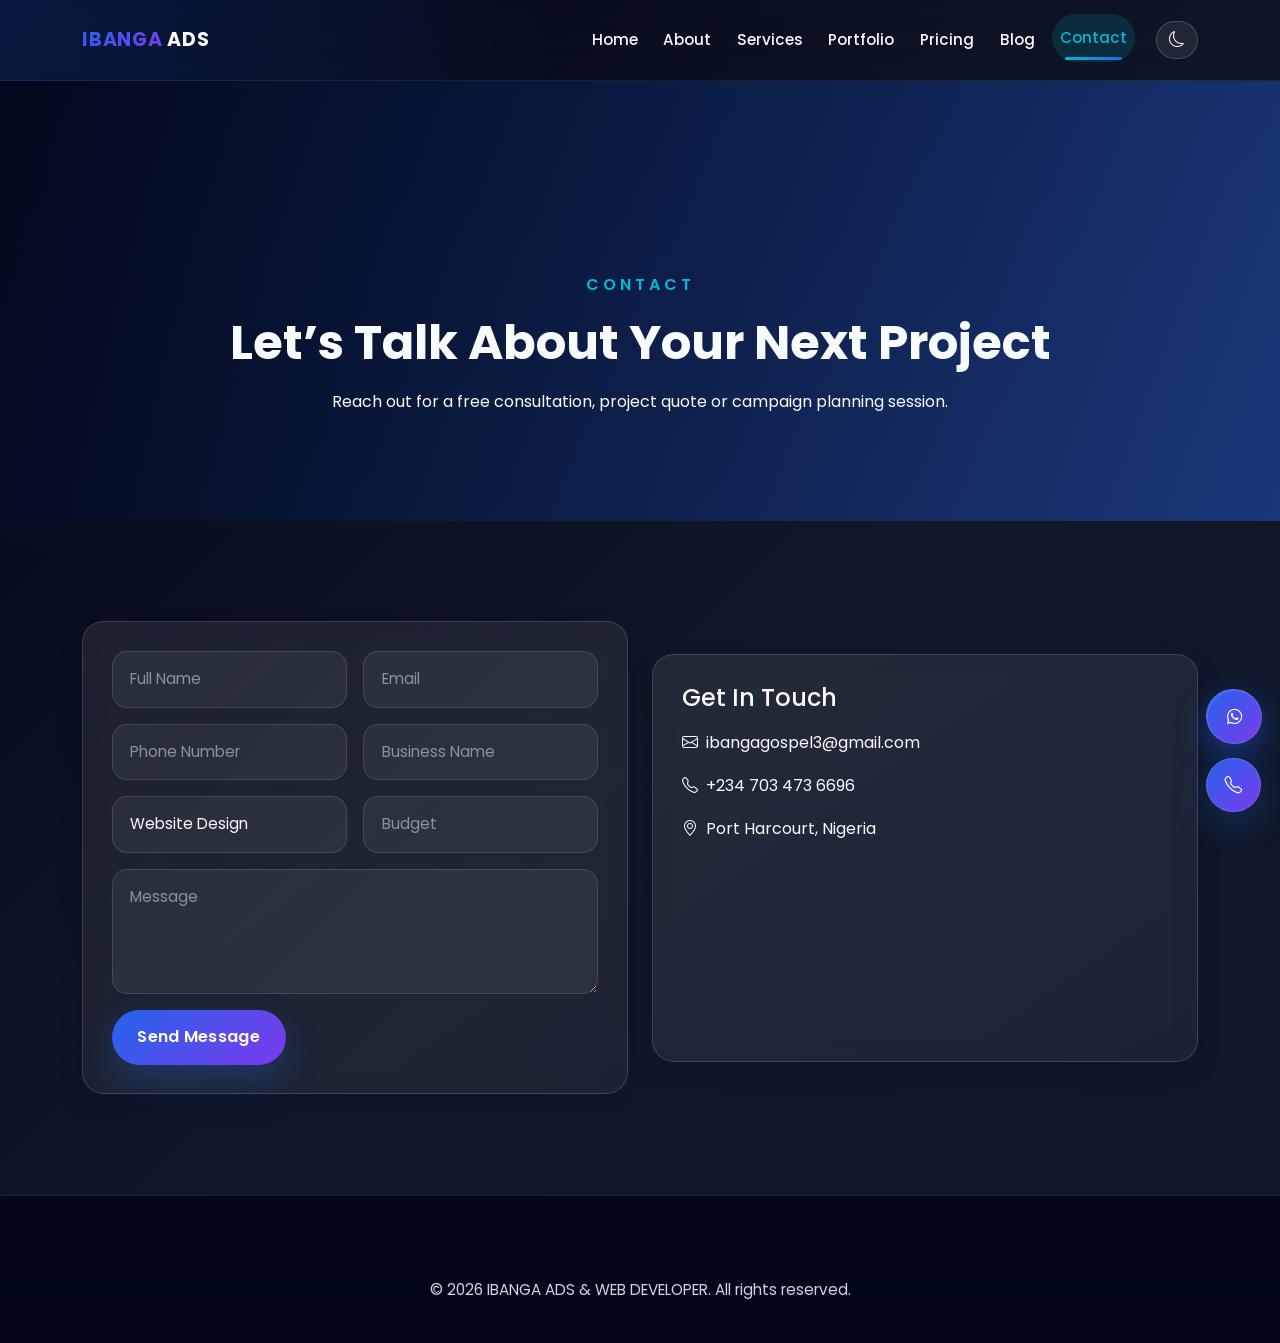
<file: contact.html>
<!DOCTYPE html>
<html lang="en">
  <head>
    <meta charset="UTF-8" />
    <meta name="viewport" content="width=device-width, initial-scale=1.0" />
    <title>Contact | IBANGA ADS & WEB DEVELOPER</title>
    <link href="https://fonts.googleapis.com/css2?family=Poppins:wght@300;400;500;600;700;800&display=swap" rel="stylesheet" />
    <link rel="stylesheet" href="https://cdn.jsdelivr.net/npm/bootstrap@5.3.3/dist/css/bootstrap.min.css" />
    <link rel="stylesheet" href="https://cdn.jsdelivr.net/npm/bootstrap-icons@1.11.1/font/bootstrap-icons.css" />
    <link rel="stylesheet" href="https://cdnjs.cloudflare.com/ajax/libs/font-awesome/6.5.1/css/all.min.css" />
    <link rel="stylesheet" href="assets/css/style.css" />
    <link rel="stylesheet" href="assets/css/responsive.css" />
  </head>
  <body>
    <div id="loadingScreen" class="loading-screen"><div class="loading-ring"></div></div>

    <header class="sticky-top">
      <nav class="navbar navbar-expand-lg navbar-dark">
        <div class="container">
          <a class="navbar-brand logo-text" href="index.html"><span>IBANGA</span> ADS</a>
          <button class="navbar-toggler" data-bs-toggle="collapse" data-bs-target="#mainNav"><span class="navbar-toggler-icon"></span></button>
          <div class="collapse navbar-collapse" id="mainNav">
            <ul class="navbar-nav ms-auto">
              <li class="nav-item"><a class="nav-link" href="index.html">Home</a></li>
              <li class="nav-item"><a class="nav-link" href="about.html">About</a></li>
              <li class="nav-item"><a class="nav-link" href="services.html">Services</a></li>
              <li class="nav-item"><a class="nav-link" href="portfolio.html">Portfolio</a></li>
              <li class="nav-item"><a class="nav-link" href="pricing.html">Pricing</a></li>
              <li class="nav-item"><a class="nav-link" href="blog.html">Blog</a></li>
              <li class="nav-item"><a class="nav-link active" href="contact.html">Contact</a></li>
            </ul>
            <button id="themeToggle" class="btn theme-toggle ms-lg-3"><i class="bi bi-moon"></i></button>
          </div>
        </div>
      </nav>
    </header>

    <main>
      <section class="page-hero">
        <div class="container text-center">
          <p class="text-uppercase fw-semibold" style="letter-spacing:.25em;color:var(--accent);">Contact</p>
          <h1 class="display-5 fw-bold mb-3">Let’s Talk About Your Next Project</h1>
          <p class="mx-auto" style="max-width:700px;">Reach out for a free consultation, project quote or campaign planning session.</p>
        </div>
      </section>

      <section>
        <div class="container">
          <div class="row g-4 align-items-center">
            <div class="col-lg-6">
              <div class="contact-card h-100">
                <form>
                  <div class="row g-3">
                    <div class="col-md-6"><input class="form-control" placeholder="Full Name" required /></div>
                    <div class="col-md-6"><input class="form-control" type="email" placeholder="Email" required /></div>
                    <div class="col-md-6"><input class="form-control" placeholder="Phone Number" /></div>
                    <div class="col-md-6"><input class="form-control" placeholder="Business Name" /></div>
                    <div class="col-md-6"><select class="form-select"><option>Website Design</option><option>Website Development</option><option>Google Ads</option><option>SEO</option><option>Branding</option></select></div>
                    <div class="col-md-6"><input class="form-control" placeholder="Budget" /></div>
                    <div class="col-12"><textarea class="form-control" rows="4" placeholder="Message"></textarea></div>
                    <div class="col-12"><button class="btn btn-primary-custom">Send Message</button></div>
                  </div>
                </form>
              </div>
            </div>
            <div class="col-lg-6">
              <div class="contact-card h-100">
                <h4 class="mb-3">Get In Touch</h4>
                <p><i class="bi bi-envelope me-2"></i>ibangagospel3@gmail.com</p>
                <p><i class="bi bi-telephone me-2"></i><a href="tel:+2347034736696" class="text-decoration-none text-reset">+234 703 473 6696</a></p>
                <p><i class="bi bi-geo-alt me-2"></i>Port Harcourt, Nigeria</p>
                <iframe class="mt-3" src="https://www.google.com/maps?q=Ibangads%20Hub%20Port%20Harcourt,%20Nigeria&z=15&output=embed" allowfullscreen loading="lazy" referrerpolicy="no-referrer-when-downgrade"></iframe>
              </div>
            </div>
          </div>
        </div>
      </section>
    </main>

    <footer class="footer">
      <div class="container text-center">
        <p class="mb-0">© <span id="year"></span> IBANGA ADS & WEB DEVELOPER. All rights reserved.</p>
      </div>
    </footer>

    <div class="floating-actions">
      <a href="https://wa.me/2347034736696" class="fab" target="_blank" aria-label="WhatsApp"><i class="fab fa-whatsapp"></i></a>
      <a href="tel:+2347034736696" class="fab" aria-label="Call"><i class="bi bi-telephone"></i></a>
      <button id="backToTop" class="fab"><i class="bi bi-arrow-up"></i></button>
    </div>

    <script src="https://cdn.jsdelivr.net/npm/bootstrap@5.3.3/dist/js/bootstrap.bundle.min.js"></script>
    <script src="assets/js/script.js"></script>
    <script>document.getElementById('year').textContent = new Date().getFullYear();</script>
  </body>
</html>
</file>
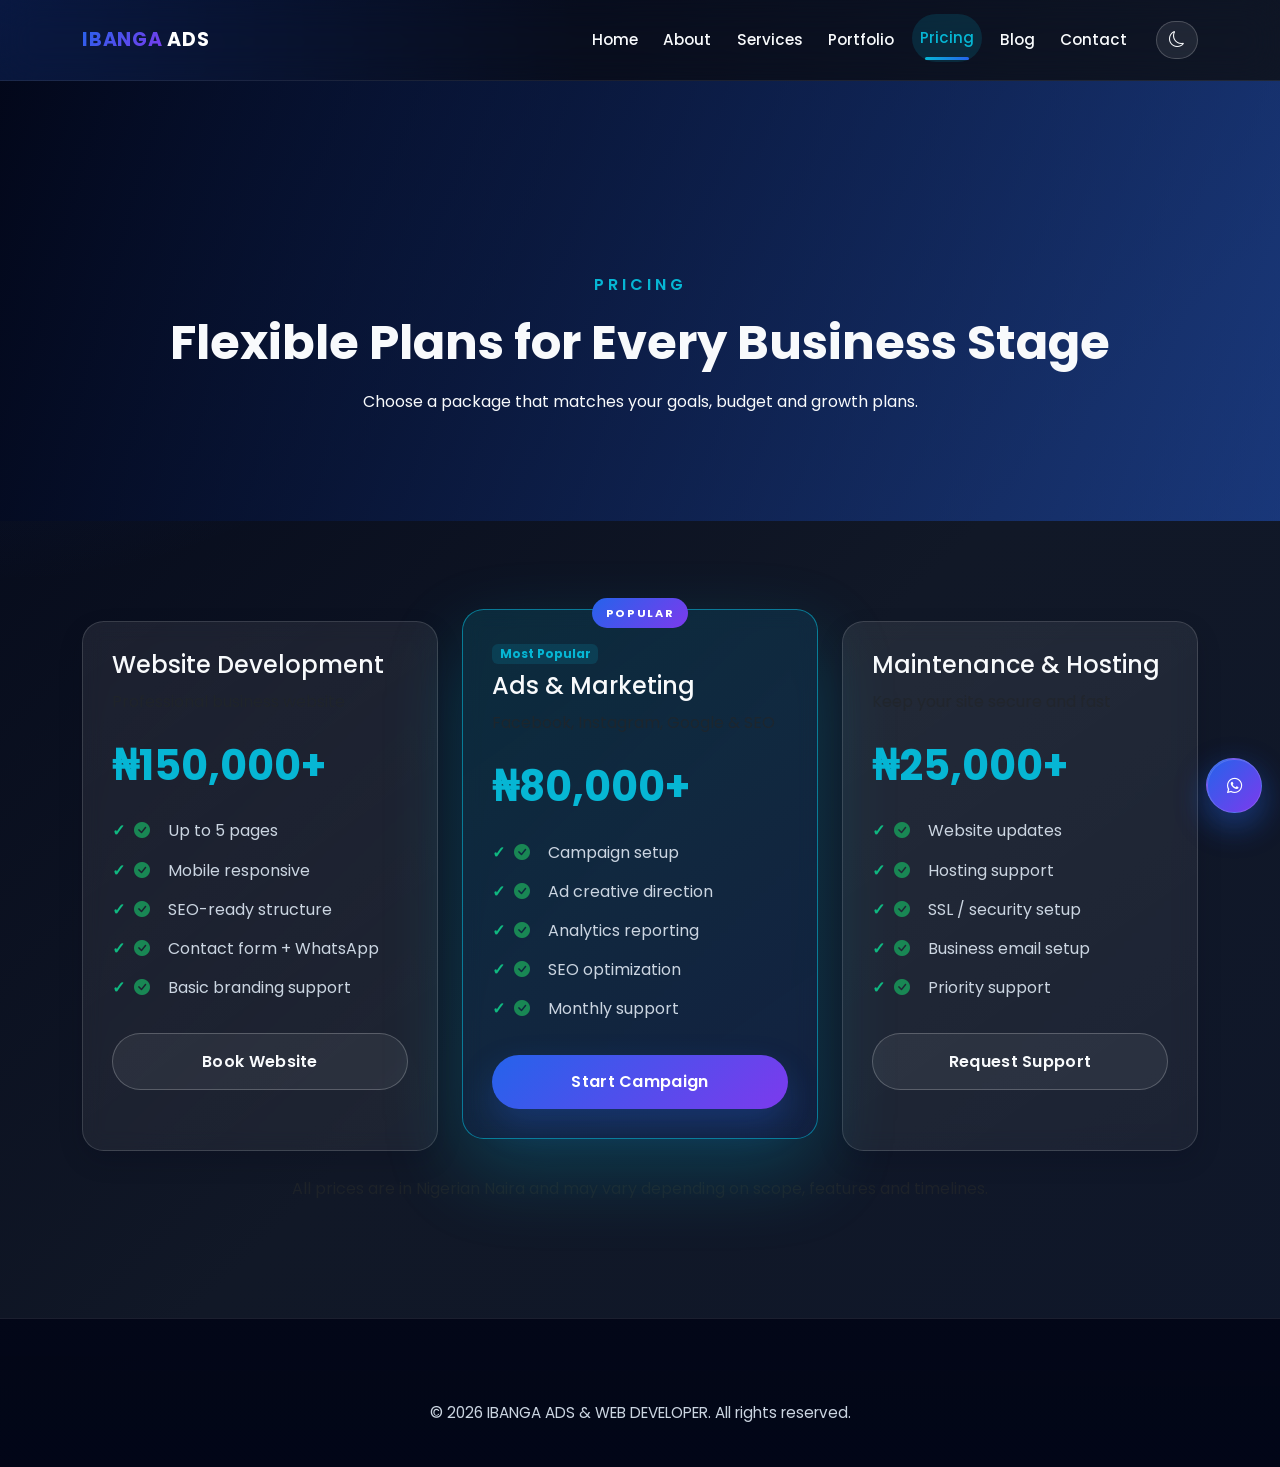
<file: pricing.html>
<!DOCTYPE html>
<html lang="en">
  <head>
    <meta charset="UTF-8" />
    <meta name="viewport" content="width=device-width, initial-scale=1.0" />
    <title>Pricing | IBANGA ADS & WEB DEVELOPER</title>
    <link href="https://fonts.googleapis.com/css2?family=Poppins:wght@300;400;500;600;700;800&display=swap" rel="stylesheet" />
    <link rel="stylesheet" href="https://cdn.jsdelivr.net/npm/bootstrap@5.3.3/dist/css/bootstrap.min.css" />
    <link rel="stylesheet" href="https://cdn.jsdelivr.net/npm/bootstrap-icons@1.11.1/font/bootstrap-icons.css" />
    <link rel="stylesheet" href="https://cdnjs.cloudflare.com/ajax/libs/font-awesome/6.5.1/css/all.min.css" />
    <link rel="stylesheet" href="assets/css/style.css" />
    <link rel="stylesheet" href="assets/css/responsive.css" />
  </head>
  <body>
    <div id="loadingScreen" class="loading-screen"><div class="loading-ring"></div></div>

    <header class="sticky-top">
      <nav class="navbar navbar-expand-lg navbar-dark">
        <div class="container">
          <a class="navbar-brand logo-text" href="index.html"><span>IBANGA</span> ADS</a>
          <button class="navbar-toggler" data-bs-toggle="collapse" data-bs-target="#mainNav"><span class="navbar-toggler-icon"></span></button>
          <div class="collapse navbar-collapse" id="mainNav">
            <ul class="navbar-nav ms-auto">
              <li class="nav-item"><a class="nav-link" href="index.html">Home</a></li>
              <li class="nav-item"><a class="nav-link" href="about.html">About</a></li>
              <li class="nav-item"><a class="nav-link" href="services.html">Services</a></li>
              <li class="nav-item"><a class="nav-link" href="portfolio.html">Portfolio</a></li>
              <li class="nav-item"><a class="nav-link active" href="pricing.html">Pricing</a></li>
              <li class="nav-item"><a class="nav-link" href="blog.html">Blog</a></li>
              <li class="nav-item"><a class="nav-link" href="contact.html">Contact</a></li>
            </ul>
            <button id="themeToggle" class="btn theme-toggle ms-lg-3"><i class="bi bi-moon"></i></button>
          </div>
        </div>
      </nav>
    </header>

    <main>
      <section class="page-hero">
        <div class="container text-center">
          <p class="text-uppercase fw-semibold" style="letter-spacing:.25em;color:var(--accent);">Pricing</p>
          <h1 class="display-5 fw-bold mb-3">Flexible Plans for Every Business Stage</h1>
          <p class="mx-auto" style="max-width:700px;">Choose a package that matches your goals, budget and growth plans.</p>
        </div>
      </section>

      <section>
        <div class="container">
          <div class="row g-4">
            <div class="col-lg-4">
              <div class="pricing-card h-100">
                <h4>Website Development</h4>
                <p class="text-muted">Professional business website</p>
                <div class="pricing-price">₦150,000+</div>
                <ul class="list-unstyled pricing-list mt-3">
                  <li><i class="bi bi-check-circle-fill text-success me-2"></i>Up to 5 pages</li>
                  <li><i class="bi bi-check-circle-fill text-success me-2"></i>Mobile responsive</li>
                  <li><i class="bi bi-check-circle-fill text-success me-2"></i>SEO-ready structure</li>
                  <li><i class="bi bi-check-circle-fill text-success me-2"></i>Contact form + WhatsApp</li>
                  <li><i class="bi bi-check-circle-fill text-success me-2"></i>Basic branding support</li>
                </ul>
                <a href="contact.html" class="btn btn-outline-custom w-100 mt-3">Book Website</a>
              </div>
            </div>
            <div class="col-lg-4">
              <div class="pricing-card featured h-100">
                <span class="badge badge-soft mb-2">Most Popular</span>
                <h4>Ads & Marketing</h4>
                <p class="text-muted">Facebook, Instagram, Google & SEO</p>
                <div class="pricing-price">₦80,000+</div>
                <ul class="list-unstyled pricing-list mt-3">
                  <li><i class="bi bi-check-circle-fill text-success me-2"></i>Campaign setup</li>
                  <li><i class="bi bi-check-circle-fill text-success me-2"></i>Ad creative direction</li>
                  <li><i class="bi bi-check-circle-fill text-success me-2"></i>Analytics reporting</li>
                  <li><i class="bi bi-check-circle-fill text-success me-2"></i>SEO optimization</li>
                  <li><i class="bi bi-check-circle-fill text-success me-2"></i>Monthly support</li>
                </ul>
                <a href="contact.html" class="btn btn-primary-custom w-100 mt-3">Start Campaign</a>
              </div>
            </div>
            <div class="col-lg-4">
              <div class="pricing-card h-100">
                <h4>Maintenance & Hosting</h4>
                <p class="text-muted">Keep your site secure and fast</p>
                <div class="pricing-price">₦25,000+</div>
                <ul class="list-unstyled pricing-list mt-3">
                  <li><i class="bi bi-check-circle-fill text-success me-2"></i>Website updates</li>
                  <li><i class="bi bi-check-circle-fill text-success me-2"></i>Hosting support</li>
                  <li><i class="bi bi-check-circle-fill text-success me-2"></i>SSL / security setup</li>
                  <li><i class="bi bi-check-circle-fill text-success me-2"></i>Business email setup</li>
                  <li><i class="bi bi-check-circle-fill text-success me-2"></i>Priority support</li>
                </ul>
                <a href="contact.html" class="btn btn-outline-custom w-100 mt-3">Request Support</a>
              </div>
            </div>
          </div>
          <p class="text-center text-muted mt-4">All prices are in Nigerian Naira and may vary depending on scope, features and timelines.</p>
        </div>
      </section>
    </main>

    <footer class="footer">
      <div class="container text-center">
        <p class="mb-0">© <span id="year"></span> IBANGA ADS & WEB DEVELOPER. All rights reserved.</p>
      </div>
    </footer>

    <div class="floating-actions">
      <a href="https://wa.me/2347034736696" class="fab" target="_blank" aria-label="WhatsApp"><i class="fab fa-whatsapp"></i></a>
      <button id="backToTop" class="fab" aria-label="Back to top"><i class="bi bi-arrow-up"></i></button>
    </div>

    <script src="https://cdn.jsdelivr.net/npm/bootstrap@5.3.3/dist/js/bootstrap.bundle.min.js"></script>
    <script src="assets/js/script.js"></script>
    <script>document.getElementById('year').textContent = new Date().getFullYear();</script>
  </body>
</html>
</file>
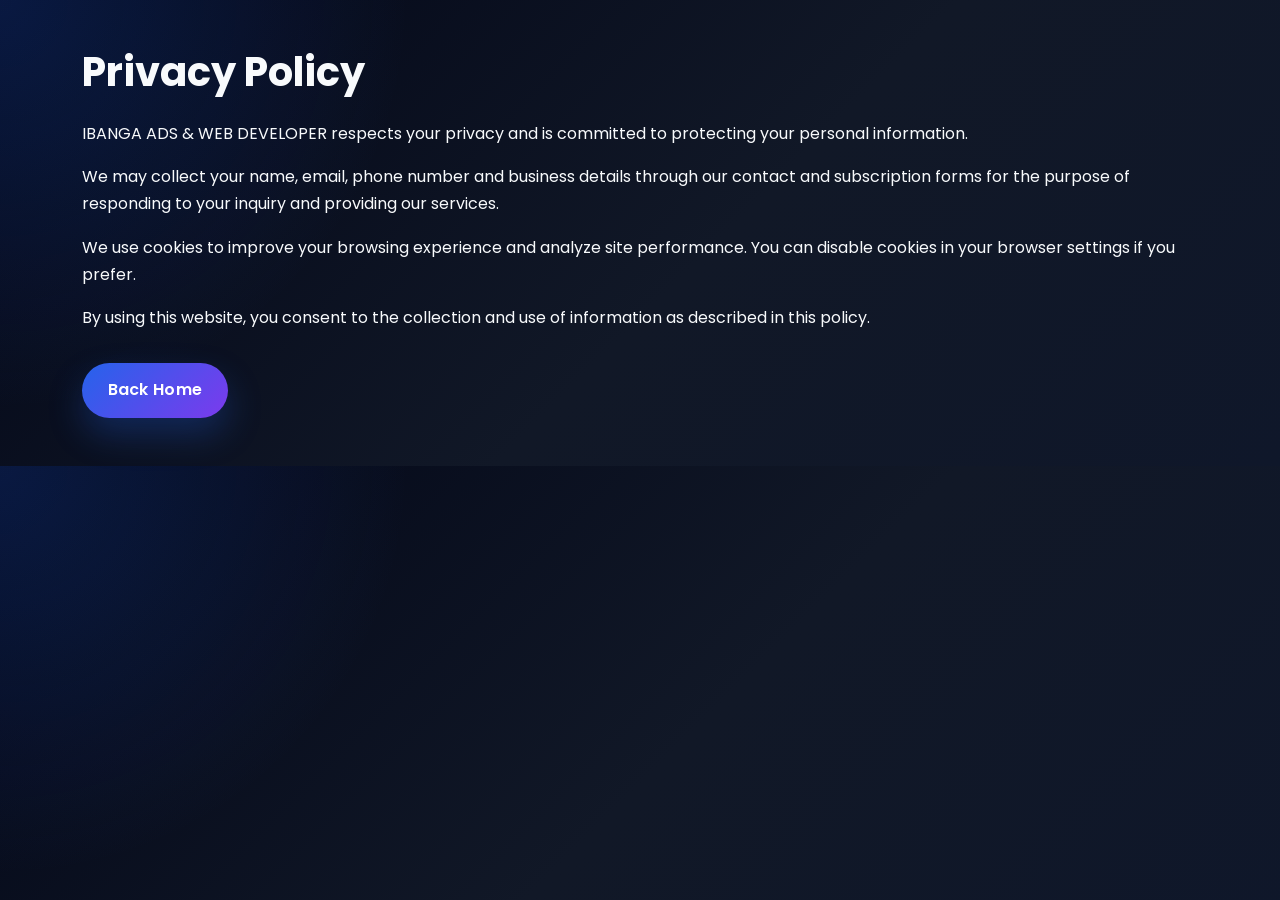
<file: privacy-policy.html>
<!DOCTYPE html>
<html lang="en">
  <head>
    <meta charset="UTF-8" />
    <meta name="viewport" content="width=device-width, initial-scale=1.0" />
    <title>Privacy Policy | IBANGA ADS & WEB DEVELOPER</title>
    <link href="https://fonts.googleapis.com/css2?family=Poppins:wght@300;400;500;600;700;800&display=swap" rel="stylesheet" />
    <link rel="stylesheet" href="https://cdn.jsdelivr.net/npm/bootstrap@5.3.3/dist/css/bootstrap.min.css" />
    <link rel="stylesheet" href="assets/css/style.css" />
  </head>
  <body>
    <div class="container py-5">
      <h1 class="display-6 fw-bold mb-4">Privacy Policy</h1>
      <p>IBANGA ADS & WEB DEVELOPER respects your privacy and is committed to protecting your personal information.</p>
      <p>We may collect your name, email, phone number and business details through our contact and subscription forms for the purpose of responding to your inquiry and providing our services.</p>
      <p>We use cookies to improve your browsing experience and analyze site performance. You can disable cookies in your browser settings if you prefer.</p>
      <p>By using this website, you consent to the collection and use of information as described in this policy.</p>
      <a href="index.html" class="btn btn-primary-custom mt-3">Back Home</a>
    </div>
  </body>
</html>
</file>
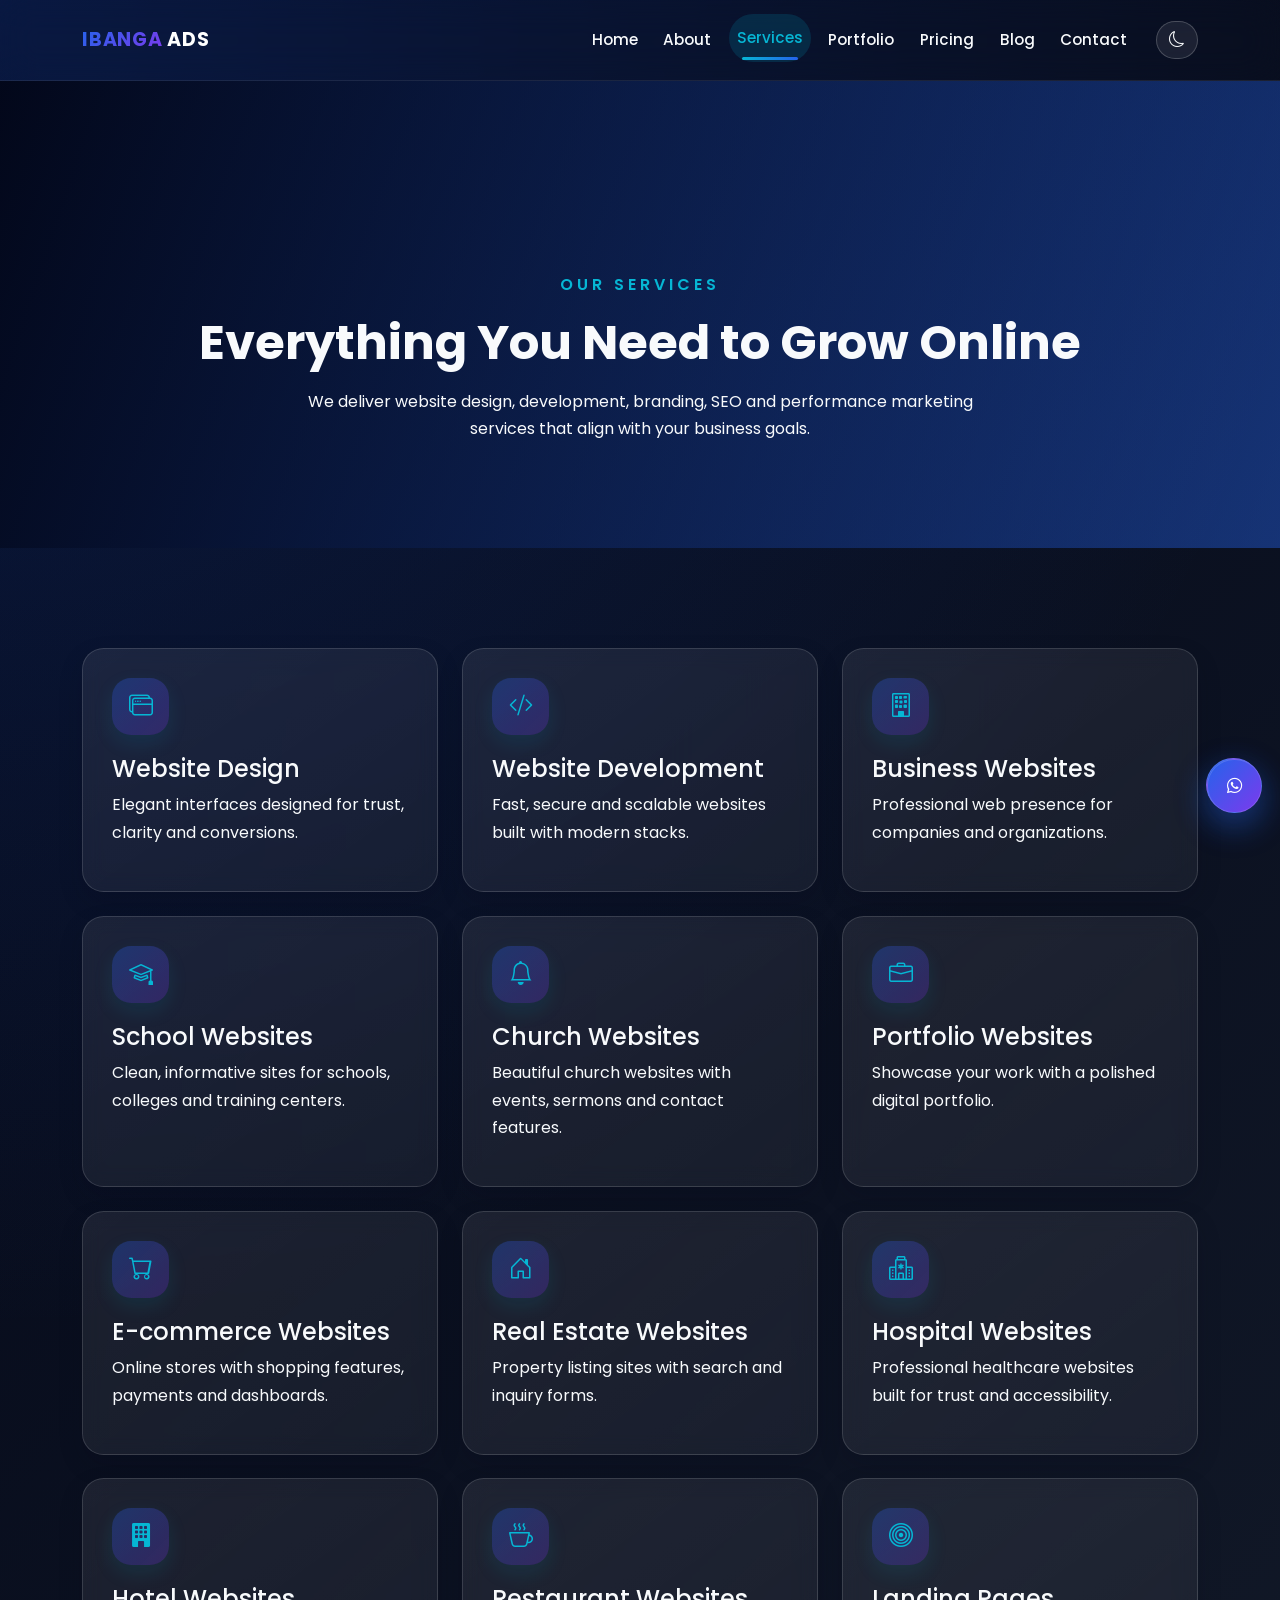
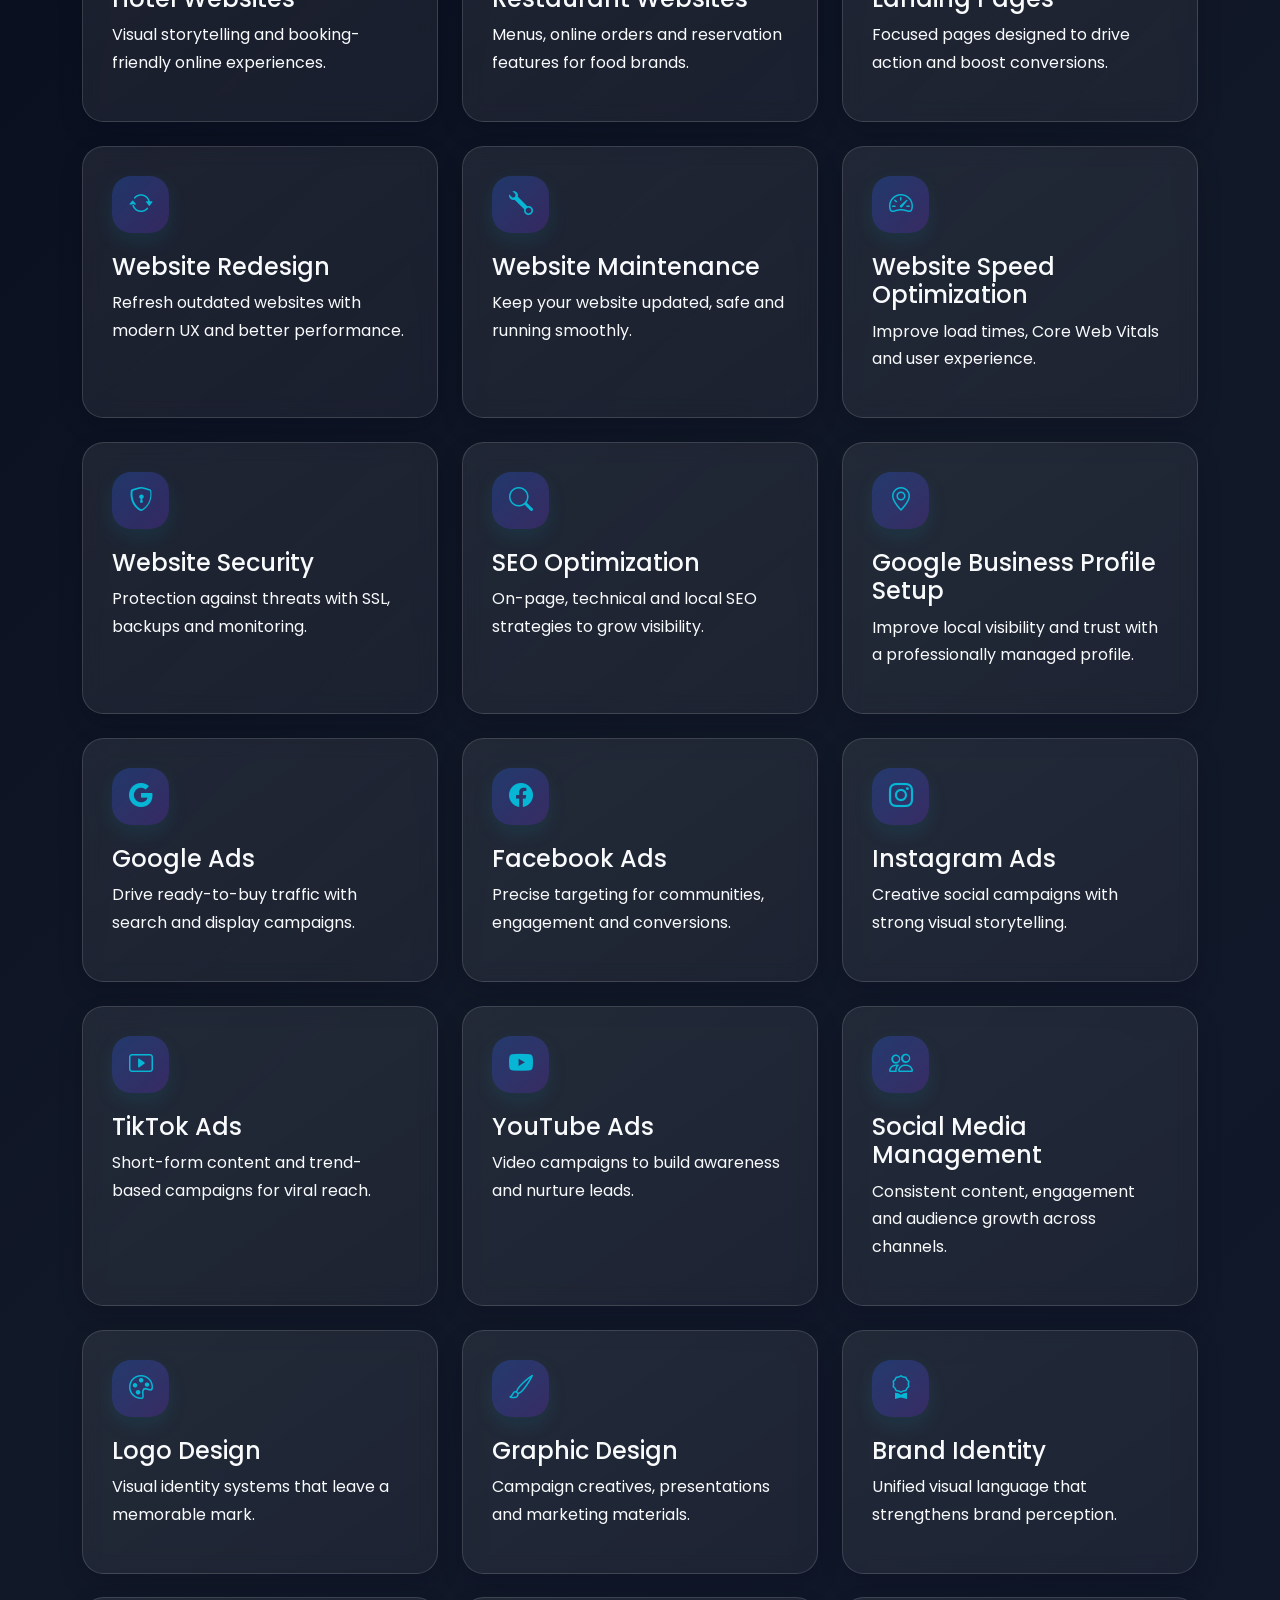
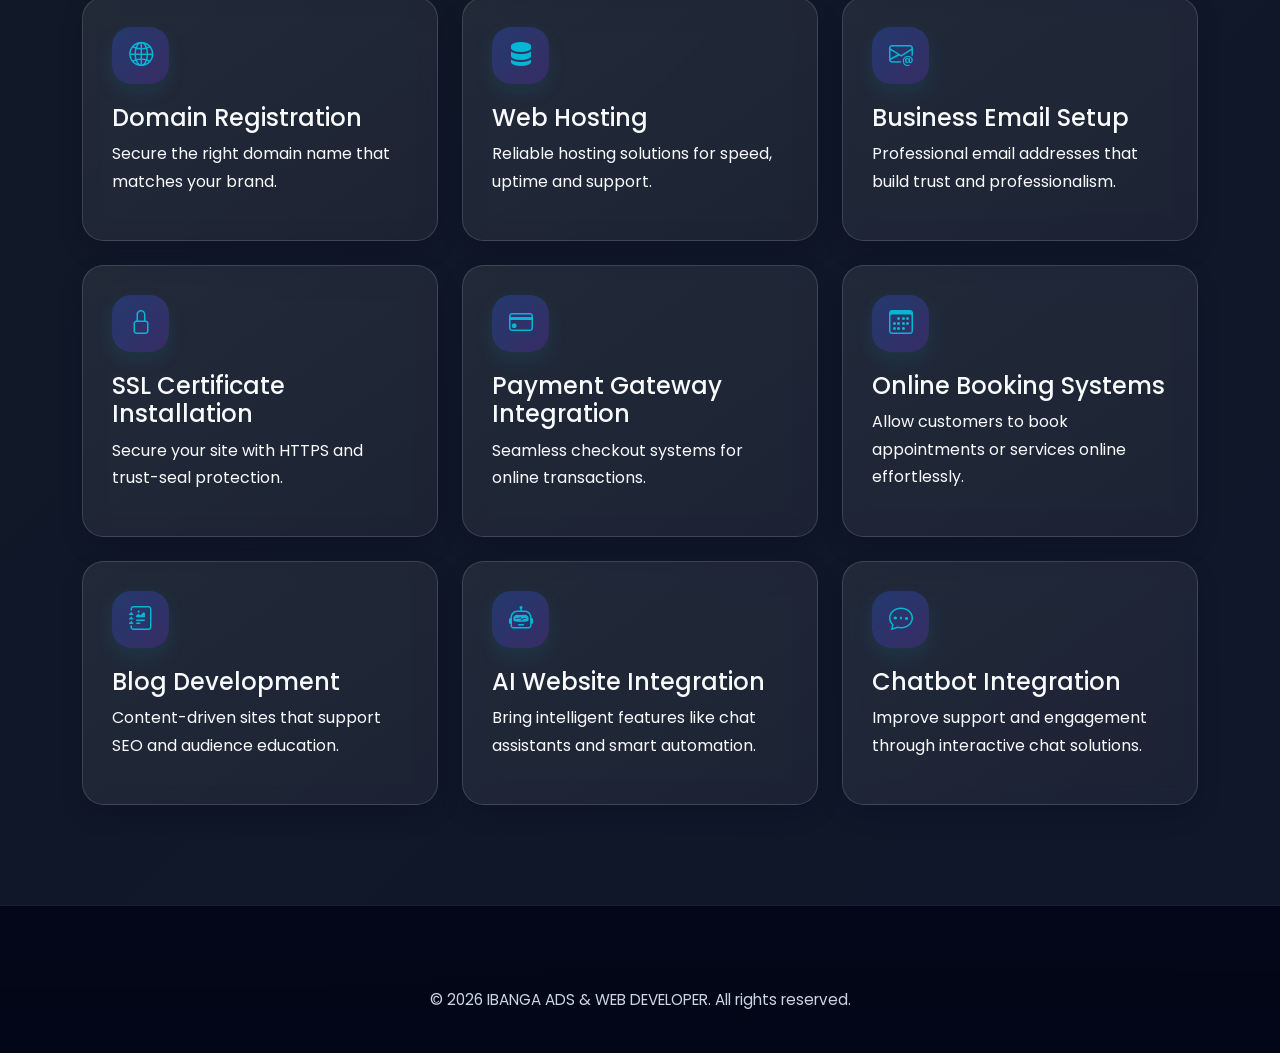
<file: services.html>
<!DOCTYPE html>
<html lang="en">
  <head>
    <meta charset="UTF-8" />
    <meta name="viewport" content="width=device-width, initial-scale=1.0" />
    <title>Services | IBANGA ADS & WEB DEVELOPER</title>
    <link href="https://fonts.googleapis.com/css2?family=Poppins:wght@300;400;500;600;700;800&display=swap" rel="stylesheet" />
    <link rel="stylesheet" href="https://cdn.jsdelivr.net/npm/bootstrap@5.3.3/dist/css/bootstrap.min.css" />
    <link rel="stylesheet" href="https://cdn.jsdelivr.net/npm/bootstrap-icons@1.11.1/font/bootstrap-icons.css" />
    <link rel="stylesheet" href="https://cdnjs.cloudflare.com/ajax/libs/font-awesome/6.5.1/css/all.min.css" />
    <link rel="stylesheet" href="assets/css/style.css" />
    <link rel="stylesheet" href="assets/css/responsive.css" />
  </head>
  <body>
    <div id="loadingScreen" class="loading-screen"><div class="loading-ring"></div></div>

    <header class="sticky-top">
      <nav class="navbar navbar-expand-lg navbar-dark">
        <div class="container">
          <a class="navbar-brand logo-text" href="index.html"><span>IBANGA</span> ADS</a>
          <button class="navbar-toggler" data-bs-toggle="collapse" data-bs-target="#mainNav"><span class="navbar-toggler-icon"></span></button>
          <div class="collapse navbar-collapse" id="mainNav">
            <ul class="navbar-nav ms-auto">
              <li class="nav-item"><a class="nav-link" href="index.html">Home</a></li>
              <li class="nav-item"><a class="nav-link" href="about.html">About</a></li>
              <li class="nav-item"><a class="nav-link active" href="services.html">Services</a></li>
              <li class="nav-item"><a class="nav-link" href="portfolio.html">Portfolio</a></li>
              <li class="nav-item"><a class="nav-link" href="pricing.html">Pricing</a></li>
              <li class="nav-item"><a class="nav-link" href="blog.html">Blog</a></li>
              <li class="nav-item"><a class="nav-link" href="contact.html">Contact</a></li>
            </ul>
            <button id="themeToggle" class="btn theme-toggle ms-lg-3"><i class="bi bi-moon"></i></button>
          </div>
        </div>
      </nav>
    </header>

    <main>
      <section class="page-hero">
        <div class="container text-center">
          <p class="text-uppercase fw-semibold" style="letter-spacing:.25em;color:var(--accent);">Our Services</p>
          <h1 class="display-5 fw-bold mb-3">Everything You Need to Grow Online</h1>
          <p class="mx-auto" style="max-width:700px;">We deliver website design, development, branding, SEO and performance marketing services that align with your business goals.</p>
        </div>
      </section>

      <section>
        <div class="container">
          <div class="row g-4">
            <div class="col-md-6 col-lg-4"><div class="service-card h-100"><div class="icon-wrap"><i class="bi bi-window-stack"></i></div><h4>Website Design</h4><p>Elegant interfaces designed for trust, clarity and conversions.</p></div></div>
            <div class="col-md-6 col-lg-4"><div class="service-card h-100"><div class="icon-wrap"><i class="bi bi-code-slash"></i></div><h4>Website Development</h4><p>Fast, secure and scalable websites built with modern stacks.</p></div></div>
            <div class="col-md-6 col-lg-4"><div class="service-card h-100"><div class="icon-wrap"><i class="bi bi-building"></i></div><h4>Business Websites</h4><p>Professional web presence for companies and organizations.</p></div></div>
            <div class="col-md-6 col-lg-4"><div class="service-card h-100"><div class="icon-wrap"><i class="bi bi-mortarboard"></i></div><h4>School Websites</h4><p>Clean, informative sites for schools, colleges and training centers.</p></div></div>
            <div class="col-md-6 col-lg-4"><div class="service-card h-100"><div class="icon-wrap"><i class="bi bi-bell"></i></div><h4>Church Websites</h4><p>Beautiful church websites with events, sermons and contact features.</p></div></div>
            <div class="col-md-6 col-lg-4"><div class="service-card h-100"><div class="icon-wrap"><i class="bi bi-briefcase"></i></div><h4>Portfolio Websites</h4><p>Showcase your work with a polished digital portfolio.</p></div></div>
            <div class="col-md-6 col-lg-4"><div class="service-card h-100"><div class="icon-wrap"><i class="bi bi-cart"></i></div><h4>E-commerce Websites</h4><p>Online stores with shopping features, payments and dashboards.</p></div></div>
            <div class="col-md-6 col-lg-4"><div class="service-card h-100"><div class="icon-wrap"><i class="bi bi-house-door"></i></div><h4>Real Estate Websites</h4><p>Property listing sites with search and inquiry forms.</p></div></div>
            <div class="col-md-6 col-lg-4"><div class="service-card h-100"><div class="icon-wrap"><i class="bi bi-hospital"></i></div><h4>Hospital Websites</h4><p>Professional healthcare websites built for trust and accessibility.</p></div></div>
            <div class="col-md-6 col-lg-4"><div class="service-card h-100"><div class="icon-wrap"><i class="bi bi-building-fill"></i></div><h4>Hotel Websites</h4><p>Visual storytelling and booking-friendly online experiences.</p></div></div>
            <div class="col-md-6 col-lg-4"><div class="service-card h-100"><div class="icon-wrap"><i class="bi bi-cup-hot"></i></div><h4>Restaurant Websites</h4><p>Menus, online orders and reservation features for food brands.</p></div></div>
            <div class="col-md-6 col-lg-4"><div class="service-card h-100"><div class="icon-wrap"><i class="bi bi-bullseye"></i></div><h4>Landing Pages</h4><p>Focused pages designed to drive action and boost conversions.</p></div></div>
            <div class="col-md-6 col-lg-4"><div class="service-card h-100"><div class="icon-wrap"><i class="bi bi-arrow-repeat"></i></div><h4>Website Redesign</h4><p>Refresh outdated websites with modern UX and better performance.</p></div></div>
            <div class="col-md-6 col-lg-4"><div class="service-card h-100"><div class="icon-wrap"><i class="bi bi-wrench"></i></div><h4>Website Maintenance</h4><p>Keep your website updated, safe and running smoothly.</p></div></div>
            <div class="col-md-6 col-lg-4"><div class="service-card h-100"><div class="icon-wrap"><i class="bi bi-speedometer2"></i></div><h4>Website Speed Optimization</h4><p>Improve load times, Core Web Vitals and user experience.</p></div></div>
            <div class="col-md-6 col-lg-4"><div class="service-card h-100"><div class="icon-wrap"><i class="bi bi-shield-lock"></i></div><h4>Website Security</h4><p>Protection against threats with SSL, backups and monitoring.</p></div></div>
            <div class="col-md-6 col-lg-4"><div class="service-card h-100"><div class="icon-wrap"><i class="bi bi-search"></i></div><h4>SEO Optimization</h4><p>On-page, technical and local SEO strategies to grow visibility.</p></div></div>
            <div class="col-md-6 col-lg-4"><div class="service-card h-100"><div class="icon-wrap"><i class="bi bi-geo-alt"></i></div><h4>Google Business Profile Setup</h4><p>Improve local visibility and trust with a professionally managed profile.</p></div></div>
            <div class="col-md-6 col-lg-4"><div class="service-card h-100"><div class="icon-wrap"><i class="bi bi-google"></i></div><h4>Google Ads</h4><p>Drive ready-to-buy traffic with search and display campaigns.</p></div></div>
            <div class="col-md-6 col-lg-4"><div class="service-card h-100"><div class="icon-wrap"><i class="bi bi-facebook"></i></div><h4>Facebook Ads</h4><p>Precise targeting for communities, engagement and conversions.</p></div></div>
            <div class="col-md-6 col-lg-4"><div class="service-card h-100"><div class="icon-wrap"><i class="bi bi-instagram"></i></div><h4>Instagram Ads</h4><p>Creative social campaigns with strong visual storytelling.</p></div></div>
            <div class="col-md-6 col-lg-4"><div class="service-card h-100"><div class="icon-wrap"><i class="bi bi-play-btn"></i></div><h4>TikTok Ads</h4><p>Short-form content and trend-based campaigns for viral reach.</p></div></div>
            <div class="col-md-6 col-lg-4"><div class="service-card h-100"><div class="icon-wrap"><i class="bi bi-youtube"></i></div><h4>YouTube Ads</h4><p>Video campaigns to build awareness and nurture leads.</p></div></div>
            <div class="col-md-6 col-lg-4"><div class="service-card h-100"><div class="icon-wrap"><i class="bi bi-people"></i></div><h4>Social Media Management</h4><p>Consistent content, engagement and audience growth across channels.</p></div></div>
            <div class="col-md-6 col-lg-4"><div class="service-card h-100"><div class="icon-wrap"><i class="bi bi-palette"></i></div><h4>Logo Design</h4><p>Visual identity systems that leave a memorable mark.</p></div></div>
            <div class="col-md-6 col-lg-4"><div class="service-card h-100"><div class="icon-wrap"><i class="bi bi-brush"></i></div><h4>Graphic Design</h4><p>Campaign creatives, presentations and marketing materials.</p></div></div>
            <div class="col-md-6 col-lg-4"><div class="service-card h-100"><div class="icon-wrap"><i class="bi bi-award"></i></div><h4>Brand Identity</h4><p>Unified visual language that strengthens brand perception.</p></div></div>
            <div class="col-md-6 col-lg-4"><div class="service-card h-100"><div class="icon-wrap"><i class="bi bi-globe2"></i></div><h4>Domain Registration</h4><p>Secure the right domain name that matches your brand.</p></div></div>
            <div class="col-md-6 col-lg-4"><div class="service-card h-100"><div class="icon-wrap"><i class="bi bi-server"></i></div><h4>Web Hosting</h4><p>Reliable hosting solutions for speed, uptime and support.</p></div></div>
            <div class="col-md-6 col-lg-4"><div class="service-card h-100"><div class="icon-wrap"><i class="bi bi-envelope-at"></i></div><h4>Business Email Setup</h4><p>Professional email addresses that build trust and professionalism.</p></div></div>
            <div class="col-md-6 col-lg-4"><div class="service-card h-100"><div class="icon-wrap"><i class="bi bi-lock"></i></div><h4>SSL Certificate Installation</h4><p>Secure your site with HTTPS and trust-seal protection.</p></div></div>
            <div class="col-md-6 col-lg-4"><div class="service-card h-100"><div class="icon-wrap"><i class="bi bi-credit-card"></i></div><h4>Payment Gateway Integration</h4><p>Seamless checkout systems for online transactions.</p></div></div>
            <div class="col-md-6 col-lg-4"><div class="service-card h-100"><div class="icon-wrap"><i class="bi bi-calendar3"></i></div><h4>Online Booking Systems</h4><p>Allow customers to book appointments or services online effortlessly.</p></div></div>
            <div class="col-md-6 col-lg-4"><div class="service-card h-100"><div class="icon-wrap"><i class="bi bi-journal-richtext"></i></div><h4>Blog Development</h4><p>Content-driven sites that support SEO and audience education.</p></div></div>
            <div class="col-md-6 col-lg-4"><div class="service-card h-100"><div class="icon-wrap"><i class="bi bi-robot"></i></div><h4>AI Website Integration</h4><p>Bring intelligent features like chat assistants and smart automation.</p></div></div>
            <div class="col-md-6 col-lg-4"><div class="service-card h-100"><div class="icon-wrap"><i class="bi bi-chat-dots"></i></div><h4>Chatbot Integration</h4><p>Improve support and engagement through interactive chat solutions.</p></div></div>
          </div>
        </div>
      </section>
    </main>

    <footer class="footer">
      <div class="container text-center">
        <p class="mb-0">© <span id="year"></span> IBANGA ADS & WEB DEVELOPER. All rights reserved.</p>
      </div>
    </footer>

    <div class="floating-actions">
      <a href="https://wa.me/2340000000000" class="fab" target="_blank"><i class="fab fa-whatsapp"></i></a>
      <button id="backToTop" class="fab"><i class="bi bi-arrow-up"></i></button>
    </div>

    <script src="https://cdn.jsdelivr.net/npm/bootstrap@5.3.3/dist/js/bootstrap.bundle.min.js"></script>
    <script src="assets/js/script.js"></script>
    <script>document.getElementById('year').textContent = new Date().getFullYear();</script>
  </body>
</html>
</file>
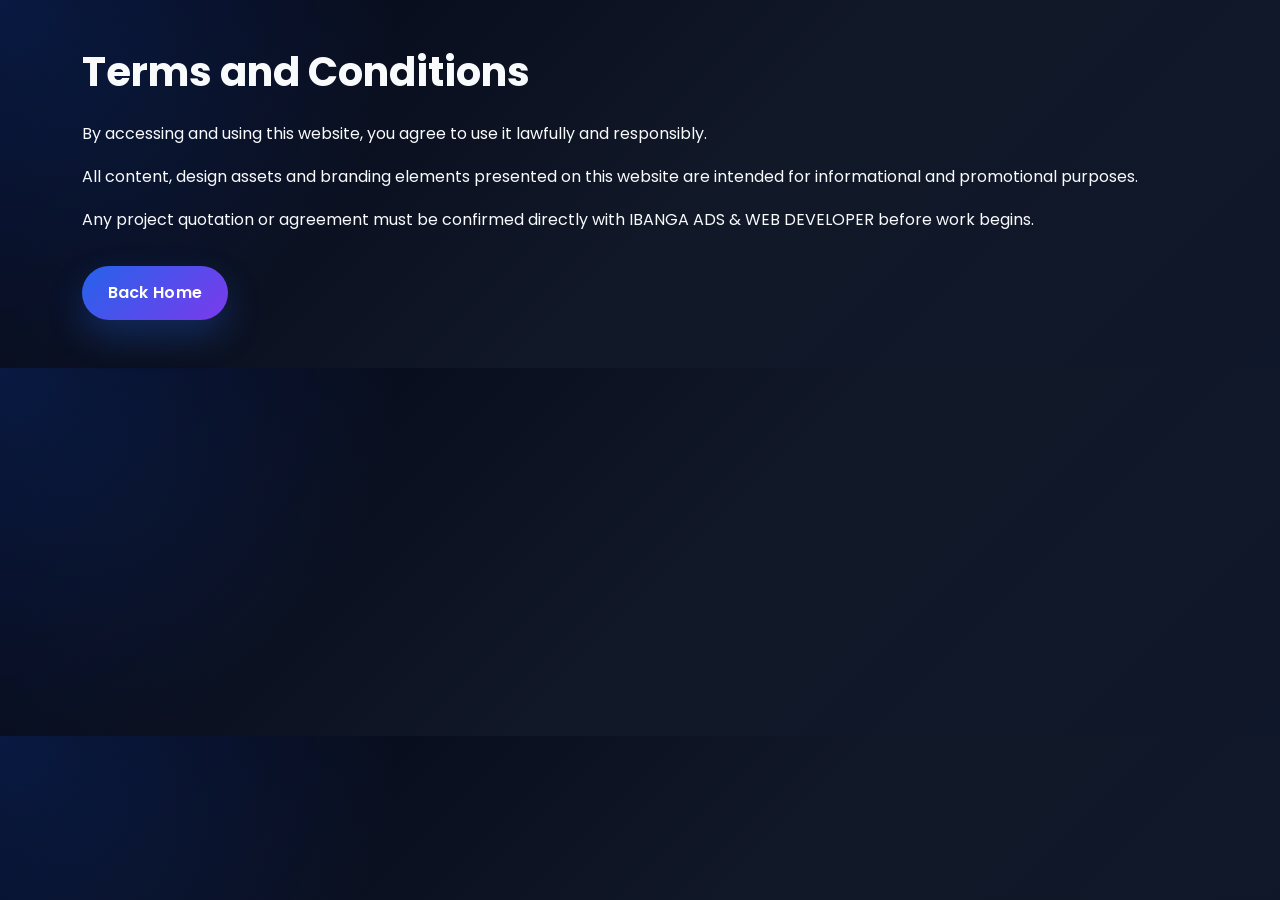
<file: terms-and-conditions.html>
<!DOCTYPE html>
<html lang="en">
  <head>
    <meta charset="UTF-8" />
    <meta name="viewport" content="width=device-width, initial-scale=1.0" />
    <title>Terms and Conditions | IBANGA ADS & WEB DEVELOPER</title>
    <link href="https://fonts.googleapis.com/css2?family=Poppins:wght@300;400;500;600;700;800&display=swap" rel="stylesheet" />
    <link rel="stylesheet" href="https://cdn.jsdelivr.net/npm/bootstrap@5.3.3/dist/css/bootstrap.min.css" />
    <link rel="stylesheet" href="assets/css/style.css" />
  </head>
  <body>
    <div class="container py-5">
      <h1 class="display-6 fw-bold mb-4">Terms and Conditions</h1>
      <p>By accessing and using this website, you agree to use it lawfully and responsibly.</p>
      <p>All content, design assets and branding elements presented on this website are intended for informational and promotional purposes.</p>
      <p>Any project quotation or agreement must be confirmed directly with IBANGA ADS & WEB DEVELOPER before work begins.</p>
      <a href="index.html" class="btn btn-primary-custom mt-3">Back Home</a>
    </div>
  </body>
</html>
</file>
<file: assets/css/style.css>
:root {
  --primary: #2563eb;
  --secondary: #7c3aed;
  --accent: #06b6d4;
  --dark: #0f172a;
  --light: #ffffff;
  --card: #1e293b;
  --surface: rgba(255, 255, 255, 0.08);
  --surface-strong: rgba(255, 255, 255, 0.16);
  --surface-alt: rgba(15, 23, 42, 0.72);
  --text: #f8fafc;
  --text-muted: #cbd5e1;
  --shadow: 0 20px 45px rgba(2, 8, 23, 0.28);
  --shadow-lg: 0 30px 60px rgba(2, 8, 23, 0.36);
  --shadow-sm: 0 10px 25px rgba(2, 8, 23, 0.16);
  --radius: 1.35rem;
  --success: #10B981;
  --warning: #F59E0B;
  --danger: #EF4444;
}

body.light-theme {
  --primary: #2563eb;
  --secondary: #7c3aed;
  --accent: #06b6d4;
  --dark: #f8fafc;
  --light: #0f172a;
  --card: #ffffff;
  --surface: rgba(255, 255, 255, 0.78);
  --surface-strong: rgba(255, 255, 255, 0.94);
  --surface-alt: rgba(248, 250, 252, 0.92);
  --text: #0f172a;
  --text-muted: #475569;
  --shadow: 0 18px 40px rgba(15, 23, 42, 0.12);
}

* { box-sizing: border-box; }
html { scroll-behavior: smooth; }
body {
  font-family: 'Poppins', sans-serif;
  background: radial-gradient(circle at top left, rgba(37, 99, 235, 0.2), transparent 30%), linear-gradient(135deg, #020617 0%, #111827 55%, #0f172a 100%);
  color: var(--text);
  line-height: 1.7;
  overflow-x: hidden;
  overscroll-behavior-y: none;
}

body.light-theme {
  background: radial-gradient(circle at top left, rgba(6, 182, 212, 0.16), transparent 30%), linear-gradient(135deg, #f8fafc 0%, #eef2ff 55%, #f8fafc 100%);
}

a { text-decoration: none; color: inherit; }
img { max-width: 100%; display: block; }
section { padding: 100px 0; position: relative; }
.container { position: relative; z-index: 1; }

.glass-card {
  background: var(--surface);
  backdrop-filter: blur(20px);
  -webkit-backdrop-filter: blur(20px);
  border: 1px solid rgba(255, 255, 255, 0.15);
  box-shadow: 0 16px 36px rgba(2, 8, 23, 0.18);
  border-radius: var(--radius);
  transition: all 0.35s cubic-bezier(0.34, 1.56, 0.64, 1);
}

.logo-text {
  font-size: 1.2rem;
  font-weight: 700;
  letter-spacing: 0.04em;
}

.social-float {
  position: fixed;
  left: 1rem;
  top: 50%;
  transform: translateY(-50%);
  display: flex;
  flex-direction: column;
  gap: 0.6rem;
  z-index: 1050;
}

.social-float a {
  width: 2.75rem;
  height: 2.75rem;
  display: grid;
  place-items: center;
  border-radius: 999px;
  background: rgba(255,255,255,0.1);
  color: var(--text);
  backdrop-filter: blur(16px);
  border: 1px solid rgba(255,255,255,0.14);
  box-shadow: var(--shadow);
}

.navbar {
  backdrop-filter: blur(18px);
  -webkit-backdrop-filter: blur(18px);
  background: transparent !important;
  border-bottom: 1px solid rgba(255,255,255,0.08);
  transition: background 0.35s cubic-bezier(0.4, 0, 0.2, 1), box-shadow 0.35s ease, padding 0.35s ease;
  padding: 1rem 0;
  position: sticky;
  top: 0;
  z-index: 1000;
}

.navbar.scrolled {
  background: rgba(2, 6, 23, 0.95) !important;
  backdrop-filter: blur(20px);
  -webkit-backdrop-filter: blur(20px);
  box-shadow: 0 16px 36px rgba(2, 8, 23, 0.32);
  padding: 0.75rem 0;
}

body.light-theme .navbar.scrolled {
  background: rgba(248, 250, 252, 0.98) !important;
  box-shadow: 0 8px 20px rgba(15, 23, 42, 0.1);
}

.navbar-brand span {
  background: linear-gradient(135deg, var(--primary), var(--secondary));
  -webkit-background-clip: text;
  color: transparent;
}

.navbar-nav .nav-link {
  color: var(--text) !important;
  font-weight: 500;
  margin: 0 0.3rem;
  padding: 0.7rem 1.1rem;
  position: relative;
  border-radius: 999px;
  transition: all 0.3s cubic-bezier(0.34, 1.56, 0.64, 1);
  font-size: 0.95rem;
}

.navbar-nav .nav-link::after {
  content: '';
  position: absolute;
  left: 0.8rem;
  right: 0.8rem;
  bottom: 0.15rem;
  height: 2.5px;
  background: linear-gradient(90deg, var(--accent), var(--primary));
  transform: scaleX(0);
  transform-origin: center;
  transition: transform 0.3s cubic-bezier(0.34, 1.56, 0.64, 1);
  border-radius: 999px;
}

.navbar-nav .nav-link.active,
.navbar-nav .nav-link:hover {
  color: var(--accent) !important;
  background: rgba(6, 182, 212, 0.15);
  transform: translateY(-2px);
}

.navbar-nav .nav-link.active::after,
.navbar-nav .nav-link:hover::after {
  transform: scaleX(1);
}

.theme-toggle {
  border: 1px solid rgba(255,255,255,0.2);
  color: var(--text);
  background: rgba(255,255,255,0.08);
}

.btn,
button {
  position: relative;
  overflow: hidden;
  border-radius: 999px;
  transition: transform 0.3s cubic-bezier(0.34, 1.56, 0.64, 1), box-shadow 0.3s ease, border-color 0.3s ease, background 0.3s ease, color 0.3s ease;
  font-weight: 600;
  text-transform: none;
}

.btn:hover,
button:hover {
  transform: translateY(-4px);
  box-shadow: 0 16px 40px rgba(2, 8, 23, 0.24);
}

.btn:active,
button:active {
  transform: translateY(-2px);
}

.btn::before {
  content: '';
  position: absolute;
  inset: 0;
  background: radial-gradient(circle, rgba(255,255,255,0.35), transparent 70%);
  transform: scale(0);
  opacity: 0;
  transition: transform 0.5s cubic-bezier(0.34, 1.56, 0.64, 1), opacity 0.5s ease;
  pointer-events: none;
}

.btn:active::before {
  transform: scale(2.5);
  opacity: 1;
}

.hero {
  min-height: 100vh;
  display: flex;
  align-items: center;
  position: relative;
  overflow: hidden;
  isolation: isolate;
  padding: 140px 0 110px;
}

.hero-slider,
.hero-overlay {
  position: absolute;
  inset: 0;
}

.hero-slider { z-index: 0; }
.hero-slide {
  position: absolute;
  inset: 0;
  background-size: cover;
  background-position: center;
  opacity: 0;
  transition: opacity 1.25s cubic-bezier(0.4, 0, 0.2, 1);
}

.hero-slide.active {
  opacity: 1;
}

.hero-slide::after {
  content: '';
  position: absolute;
  inset: 0;
  background: linear-gradient(110deg, rgba(2, 6, 23, 0.86) 0%, rgba(15, 23, 42, 0.6) 50%, rgba(2, 6, 23, 0.45) 100%);
}

.hero-overlay {
  z-index: 1;
  background: radial-gradient(circle at right top, rgba(6, 182, 212, 0.16), transparent 35%);
}

.hero-content,
.hero-controls,
.hero-side-card {
  position: relative;
  z-index: 2;
  border: 1px solid rgba(255,255,255,0.18);
  background: rgba(255,255,255,0.08);
}

.hero-content h1 {
  font-size: clamp(2.3rem, 4.2vw, 4.4rem);
  font-weight: 700;
  line-height: 1.08;
  margin-bottom: 1.2rem;
  letter-spacing: -0.02em;
  animation: none !important;
  transform: none !important;
}

.hero-content p {
  font-size: 1.06rem;
  color: var(--text-muted);
  margin-bottom: 1.8rem;
  max-width: 640px;
}

.hero-content .eyebrow,
.hero-content p,
.hero-buttons .btn,
.hero-badges .badge,
.hero-controls .btn-icon {
  animation: none !important;
  transform: none !important;
  transition: none !important;
}

.eyebrow {
  display: inline-flex;
  align-items: center;
  gap: 0.5rem;
  padding: 0.45rem 0.8rem;
  border-radius: 999px;
  background: rgba(255,255,255,0.1);
  color: var(--accent);
  letter-spacing: 0.25em;
  text-transform: uppercase;
  font-size: 0.78rem;
  font-weight: 600;
  margin-bottom: 1rem;
}

.hero-badges .badge {
  padding: 0.7rem 1rem;
  margin: 0.35rem;
  border-radius: 999px;
  background: rgba(255,255,255,0.12);
  border: 1px solid rgba(255,255,255,0.14);
  color: var(--text);
}

.hero-buttons .btn,
.hero-controls .btn {
  min-width: 170px;
  justify-content: center;
}

.hero-controls {
  display: flex;
  align-items: center;
  gap: 0.75rem;
  margin-top: 1.2rem;
}

.hero-controls .btn-icon {
  width: 44px;
  height: 44px;
  border-radius: 50%;
  display: grid;
  place-items: center;
  border: 1px solid rgba(255,255,255,0.2);
  background: rgba(255,255,255,0.09);
  color: var(--text);
}

.btn-primary-custom {
  background: linear-gradient(135deg, var(--primary), var(--secondary));
  color: var(--light);
  border: none;
  padding: 0.95rem 1.6rem;
  border-radius: 999px;
  font-weight: 600;
  box-shadow: 0 16px 35px rgba(37, 99, 235, 0.28);
  letter-spacing: 0.3px;
  position: relative;
  overflow: hidden;
}

.btn-primary-custom::before {
  content: '';
  position: absolute;
  inset: 0;
  background: linear-gradient(135deg, var(--accent), transparent);
  opacity: 0;
  transition: opacity 0.3s ease;
}

.btn-primary-custom:hover {
  box-shadow: 0 20px 50px rgba(6, 182, 212, 0.32);
  color: var(--light);
  transform: translateY(-4px);
}

.btn-primary-custom:hover::before {
  opacity: 0.2;
}

.btn-outline-custom {
  border: 1.5px solid rgba(255,255,255,0.22);
  color: var(--text);
  padding: 0.95rem 1.6rem;
  border-radius: 999px;
  font-weight: 600;
  background: rgba(255,255,255,0.06);
  letter-spacing: 0.3px;
  transition: all 0.3s ease;
}

.btn-outline-custom:hover {
  border-color: rgba(6, 182, 212, 0.6);
  background: rgba(6, 182, 212, 0.12);
  color: var(--accent);
  box-shadow: 0 16px 40px rgba(6, 182, 212, 0.16);
  transform: translateY(-4px);
}

.stat-card {
  padding: 1.8rem 1.2rem;
  text-align: center;
  border-radius: 1.2rem;
  background: linear-gradient(145deg, rgba(255,255,255,0.08), rgba(255,255,255,0.04));
  border: 1px solid rgba(255,255,255,0.12);
  box-shadow: var(--shadow-sm);
  transition: all 0.35s cubic-bezier(0.34, 1.56, 0.64, 1);
}

.stat-card:hover {
  transform: translateY(-6px);
  border-color: rgba(6,182,212,0.4);
  box-shadow: 0 20px 45px rgba(6, 182, 212, 0.15);
  background: linear-gradient(145deg, rgba(6,182,212,0.15), rgba(37,99,235,0.1));
}

.stat-card .counter { 
  font-size: 2.4rem; 
  font-weight: 700; 
  color: var(--accent);
  line-height: 1;
  margin-bottom: 0.5rem;
}

.stat-card p {
  color: var(--text-muted);
  font-weight: 500;
  font-size: 0.95rem;
}

.section-title { margin-bottom: 3rem; }
.section-title h2 {
  font-size: clamp(1.8rem, 3vw, 2.4rem);
  font-weight: 700;
  background: linear-gradient(90deg, var(--primary), var(--secondary));
  -webkit-background-clip: text;
  color: transparent;
}

.section-title p { color: var(--text-muted); max-width: 700px; margin: 0 auto; }

.service-card, .portfolio-card, .pricing-card, .testimonial-card, .blog-card, .faq-item, .contact-card, .feature-card {
  padding: 1.8rem;
  border-radius: var(--radius);
  background: linear-gradient(145deg, var(--surface), rgba(255,255,255,0.05));
  backdrop-filter: blur(10px);
  -webkit-backdrop-filter: blur(10px);
  border: 1px solid rgba(255,255,255,0.14);
  box-shadow: var(--shadow-sm);
  transition: all 0.35s cubic-bezier(0.34, 1.56, 0.64, 1);
  transform: translateZ(0);
  will-change: transform, box-shadow, border-color;
}

.service-card:hover, .portfolio-card:hover, .pricing-card:hover, .testimonial-card:hover, .blog-card:hover, .contact-card:hover, .feature-card:hover {
  transform: translateY(-8px);
  border-color: rgba(6,182,212,0.5);
  box-shadow: 0 28px 60px rgba(6, 182, 212, 0.18);
  background: linear-gradient(145deg, rgba(6, 182, 212, 0.1), rgba(37, 99, 235, 0.08));
}

.icon-wrap {
  width: 3.6rem;
  height: 3.6rem;
  display: grid;
  place-items: center;
  border-radius: 1.2rem;
  background: linear-gradient(135deg, rgba(37,99,235,0.3), rgba(124,58,237,0.25));
  color: var(--accent);
  font-size: 1.5rem;
  margin-bottom: 1.2rem;
  transition: all 0.3s ease;
  box-shadow: 0 8px 20px rgba(6, 182, 212, 0.1);
}

.service-card:hover .icon-wrap {
  transform: translateY(-4px);
  background: linear-gradient(135deg, rgba(6,182,212,0.4), rgba(37,99,235,0.3));
  box-shadow: 0 12px 28px rgba(6, 182, 212, 0.2);
}

.service-card .learn-more {
  display: inline-flex;
  align-items: center;
  gap: 0.4rem;
  margin-top: 1rem;
  color: var(--accent);
  font-weight: 600;
  transition: all 0.3s ease;
}

.service-card:hover .learn-more {
  gap: 0.6rem;
}

.service-card .learn-more i {
  transition: transform 0.3s cubic-bezier(0.34, 1.56, 0.64, 1);
}

.service-card:hover .learn-more i {
  transform: translateX(3px);
}

.feature-card {
  text-align: center;
}

.feature-card h5 {
  font-size: 1.1rem;
  font-weight: 600;
  color: var(--text);
  margin-bottom: 0.8rem;
  letter-spacing: -0.5px;
}

.feature-card p {
  font-size: 0.95rem;
  color: var(--text-muted);
  margin: 0;
  line-height: 1.6;
}

.portfolio-card img { border-radius: 1rem; height: 240px; object-fit: cover; }
.portfolio-card .card-body { padding: 1rem 0 0; }
.portfolio-card .project-meta {
  display: inline-flex;
  align-items: center;
  gap: 0.4rem;
  margin-bottom: 0.8rem;
  color: var(--accent);
  font-size: 0.85rem;
  text-transform: uppercase;
  letter-spacing: 0.2em;
}

.filter-btn {
  border: 1px solid rgba(255,255,255,0.12);
  background: transparent;
  color: var(--text);
  padding: 0.6rem 1rem;
  border-radius: 999px;
  margin: 0.25rem;
}

.filter-btn.active, .filter-btn:hover {
  background: linear-gradient(135deg, var(--primary), var(--secondary));
  color: var(--light);
}

.pricing-card.featured {
  border: 1.5px solid rgba(6,182,212,0.6);
  transform: translateY(-12px);
  box-shadow: 0 32px 80px rgba(6, 182, 212, 0.24);
  background: linear-gradient(145deg, rgba(6, 182, 212, 0.15), rgba(37, 99, 235, 0.12));
  position: relative;
  z-index: 10;
}

.pricing-card.featured::before {
  content: 'POPULAR';
  position: absolute;
  top: -12px;
  left: 50%;
  transform: translateX(-50%);
  background: linear-gradient(135deg, var(--primary), var(--secondary));
  color: var(--light);
  padding: 0.35rem 0.85rem;
  border-radius: 999px;
  font-size: 0.7rem;
  font-weight: 700;
  letter-spacing: 0.15em;
}

.pricing-price { 
  font-size: 2.6rem; 
  font-weight: 700; 
  color: var(--accent);
  margin-bottom: 0.5rem;
}

.pricing-list li { 
  margin: 0.75rem 0; 
  color: var(--text-muted);
  display: flex;
  align-items: center;
  gap: 0.6rem;
}

.pricing-list li::before {
  content: '✓';
  color: var(--success);
  font-weight: 700;
}

.testimonial-card {
  min-height: 280px;
  display: none;
  opacity: 0;
  transform: translateY(12px);
  transition: opacity 0.4s ease, transform 0.4s ease;
}

.testimonial-card.active {
  display: block;
  opacity: 1;
  transform: translateY(0);
}

.testimonial-card .avatar {
  width: 56px;
  height: 56px;
  border-radius: 50%;
  object-fit: cover;
  border: 2px solid rgba(6, 182, 212, 0.4);
}

.testimonial-text { color: var(--text-muted); font-style: italic; }

.stars { color: #f59e0b; letter-spacing: 0.2em; }

.faq-item { 
  margin-bottom: 1rem;
  border-radius: var(--radius);
  overflow: hidden;
}

.accordion-button {
  background: transparent;
  color: var(--text);
  box-shadow: none;
  font-weight: 600;
  border-radius: 1rem;
  padding: 1.2rem;
  border: 1px solid rgba(255,255,255,0.12);
  transition: all 0.3s ease;
}

.accordion-button:hover {
  background: rgba(255,255,255,0.05);
  border-color: rgba(6,182,212,0.3);
}

.accordion-button:not(.collapsed) {
  background: linear-gradient(90deg, rgba(37,99,235,0.18), rgba(124,58,237,0.12));
  color: var(--accent);
  border-color: rgba(6,182,212,0.4);
}

.accordion-body {
  color: var(--text-muted);
  padding: 0 1.2rem 1.2rem;
  border: none;
  background: transparent;
  font-size: 0.95rem;
  line-height: 1.7;
}

.form-control, .form-select {
  background: rgba(255,255,255,0.06);
  border: 1.5px solid rgba(255,255,255,0.12);
  color: var(--text);
  border-radius: 0.95rem;
  padding: 1rem 1.1rem;
  font-size: 0.95rem;
  transition: all 0.3s ease;
}

.form-control:hover, .form-select:hover {
  border-color: rgba(255,255,255,0.18);
  background: rgba(255,255,255,0.08);
}

.form-control:focus, .form-select:focus {
  background: rgba(255,255,255,0.1);
  border-color: rgba(6, 182, 212, 0.6);
  box-shadow: 0 0 0 0.25rem rgba(6, 182, 212, 0.25);
  color: var(--text);
}

.form-control::placeholder { 
  color: rgba(203, 213, 225, 0.6);
}

.contact-links a {
  display: inline-flex;
  align-items: center;
  gap: 0.6rem;
  padding: 0.9rem 1.2rem;
  border-radius: 999px;
  background: rgba(255,255,255,0.08);
  border: 1px solid rgba(255,255,255,0.16);
  margin: 0.4rem 0.4rem 0 0;
  transition: all 0.3s ease;
  font-size: 0.95rem;
  font-weight: 500;
}

.contact-links a:hover {
  background: linear-gradient(135deg, rgba(37,99,235,0.2), rgba(124,58,237,0.15));
  border-color: rgba(6, 182, 212, 0.4);
  transform: translateY(-2px);
  box-shadow: 0 12px 30px rgba(6, 182, 212, 0.15);
}

.footer {
  padding: 80px 0 40px;
  border-top: 1px solid rgba(255,255,255,0.1);
  background: linear-gradient(180deg, rgba(2,6,23,0.95), rgba(2,6,23,0.99));
}

body.light-theme .footer { 
  background: linear-gradient(180deg, rgba(248,250,252,0.8), rgba(248,250,252,0.92)); 
  border-top-color: rgba(15,23,42,0.08);
}

.footer h5 { 
  margin-bottom: 1.2rem; 
  font-weight: 700;
  color: var(--text);
  font-size: 1.1rem;
}

.footer p, .footer li, .footer a { 
  color: var(--text-muted);
  font-size: 0.95rem;
  line-height: 1.8;
}

.footer a {
  transition: all 0.3s ease;
}

.footer a:hover { 
  color: var(--accent);
  transform: translateX(2px);
}

.footer li {
  margin-bottom: 0.6rem;
}

.social-links a { 
  margin-right: 0.9rem; 
  color: var(--text);
  display: inline-flex;
  align-items: center;
  justify-content: center;
  width: 2.4rem;
  height: 2.4rem;
  border-radius: 50%;
  background: rgba(255,255,255,0.08);
  border: 1px solid rgba(255,255,255,0.12);
  transition: all 0.3s ease;
}

.social-links a:hover { 
  color: var(--accent);
  background: rgba(6, 182, 212, 0.15);
  border-color: rgba(6, 182, 212, 0.3);
  transform: translateY(-3px);
}

.floating-actions {
  position: fixed;
  right: 1.2rem;
  bottom: 1.2rem;
  display: flex;
  flex-direction: column;
  gap: 0.9rem;
  z-index: 1100;
}

.fab {
  width: 3.4rem;
  height: 3.4rem;
  display: grid;
  place-items: center;
  border-radius: 50%;
  background: linear-gradient(135deg, var(--primary), var(--secondary));
  color: var(--light);
  box-shadow: 0 12px 35px rgba(37, 99, 235, 0.28);
  transition: all 0.3s cubic-bezier(0.34, 1.56, 0.64, 1);
  border: 1px solid rgba(255,255,255,0.15);
  cursor: pointer;
  font-size: 1.1rem;
}

.fab:hover {
  transform: translateY(-6px);
  box-shadow: 0 18px 48px rgba(6, 182, 212, 0.32);
}

.fab:active {
  transform: translateY(-3px);
}

#backToTop {
  opacity: 0;
  visibility: hidden;
  transform: translateY(20px);
  transition: all 0.3s cubic-bezier(0.34, 1.56, 0.64, 1);
  pointer-events: none;
}

#backToTop.show { 
  opacity: 1; 
  visibility: visible; 
  transform: translateY(0);
  pointer-events: auto;
}

.loading-screen {
  position: fixed;
  inset: 0;
  background: linear-gradient(135deg, #020617, #111827);
  display: grid;
  place-items: center;
  z-index: 2000;
  transition: opacity 0.5s ease;
}
.loading-screen.hidden { opacity: 0; pointer-events: none; }
.loading-ring {
  width: 60px; height: 60px; border: 4px solid rgba(255,255,255,0.2); border-top-color: var(--accent); border-radius: 50%; animation: spin 1s linear infinite;
}

.cookie-banner {
  position: fixed;
  left: 1rem;
  bottom: 1rem;
  z-index: 1800;
  display: none;
  max-width: 380px;
}

@keyframes spin { to { transform: rotate(360deg); } }

@media (prefers-reduced-motion: reduce) {
  *, *::before, *::after {
    animation-duration: 0.01ms !important;
    animation-iteration-count: 1 !important;
    transition-duration: 0.01ms !important;
    scroll-behavior: auto !important;
  }
}

.lightbox {
  position: fixed; inset: 0; background: rgba(2,6,23,0.9); display: none; place-items: center; z-index: 2200; padding: 1rem;
}
.lightbox.show { display: grid; }
.lightbox img { max-width: 100%; max-height: 80vh; border-radius: 1rem; box-shadow: var(--shadow); }

.badge-soft { background: rgba(6,182,212,0.15); color: var(--accent); }

.page-hero { padding: 190px 0 90px; background: linear-gradient(110deg, rgba(2,6,23,0.92), rgba(37,99,235,0.42)); }
body.light-theme .page-hero { background: linear-gradient(110deg, rgba(248,250,252,0.95), rgba(37,99,235,0.2)); }

.timeline-item { border-left: 2px solid rgba(255,255,255,0.12); padding-left: 1rem; margin-bottom: 1rem; }

/* ==================== */
/* EmailJS Service Styles */
/* ==================== */

.email-loading-spinner {
  position: fixed;
  inset: 0;
  background: rgba(2, 6, 23, 0.85);
  backdrop-filter: blur(8px);
  display: flex;
  flex-direction: column;
  align-items: center;
  justify-content: center;
  z-index: 2500;
  gap: 1rem;
}

.email-loading-spinner .spinner {
  width: 50px;
  height: 50px;
  border: 4px solid rgba(6, 182, 212, 0.2);
  border-top-color: var(--accent);
  border-radius: 50%;
  animation: spin 1s linear infinite;
}

.email-loading-spinner p {
  color: var(--accent);
  font-weight: 600;
  font-size: 1rem;
}

.toast-container {
  position: fixed;
  top: 2rem;
  right: 2rem;
  z-index: 2600;
  max-width: 400px;
}

.toast {
  margin-bottom: 1rem;
  padding: 1.2rem 1.5rem;
  border-radius: 1rem;
  backdrop-filter: blur(20px);
  border: 1px solid rgba(255, 255, 255, 0.15);
  box-shadow: 0 20px 50px rgba(2, 8, 23, 0.3);
  display: flex;
  align-items: center;
  gap: 1rem;
  opacity: 0;
  transform: translateX(400px);
  transition: all 0.3s cubic-bezier(0.34, 1.56, 0.64, 1);
}

.toast.show {
  opacity: 1;
  transform: translateX(0);
}

.toast-success {
  background: linear-gradient(135deg, rgba(16, 185, 129, 0.2), rgba(5, 150, 105, 0.15));
  border-color: rgba(16, 185, 129, 0.3);
  color: var(--success);
}

.toast-error {
  background: linear-gradient(135deg, rgba(239, 68, 68, 0.2), rgba(185, 28, 28, 0.15));
  border-color: rgba(239, 68, 68, 0.3);
  color: var(--danger);
}

.toast-info {
  background: linear-gradient(135deg, rgba(59, 130, 246, 0.2), rgba(37, 99, 235, 0.15));
  border-color: rgba(37, 99, 235, 0.3);
  color: var(--primary);
}

.toast-content {
  display: flex;
  align-items: center;
  gap: 0.8rem;
  font-weight: 500;
  font-size: 0.95rem;
}

.toast-content i {
  font-size: 1.3rem;
}

@media (max-width: 640px) {
  .toast-container {
    left: 1rem;
    right: 1rem;
    top: 1rem;
    max-width: none;
  }

  .toast {
    transform: translateY(-120px);
  }

  .toast.show {
    transform: translateY(0);
  }
}
</file>
<file: assets/css/responsive.css>
.navbar-toggler { 
  border: 0;
  padding: 0.5rem 0.75rem;
  transition: all 0.3s ease;
}

.navbar-toggler:focus {
  box-shadow: 0 0 0 0.2rem rgba(6, 182, 212, 0.2);
}

@media (max-width: 991px) {
  .hero-content { text-align: center; }
  .hero-buttons { justify-content: center; flex-direction: column; }
  .hero-buttons .btn { width: 100%; }
  .social-float { display: none; }
  .hero-side-card { margin-top: 2rem; }
  section { padding: 80px 0; }
}

@media (max-width: 767px) {
  section { padding: 70px 0; }
  .hero { min-height: auto; padding: 130px 0 90px; }
  .hero-content h1 { font-size: 2.2rem; line-height: 1.15; }
  .hero-content p { font-size: 0.95rem; }
  .floating-actions { right: 0.7rem; bottom: 0.7rem; gap: 0.6rem; }
  .floating-actions .fab { width: 2.8rem; height: 2.8rem; font-size: 1rem; }
  .page-hero { padding: 160px 0 80px; }
  .navbar-nav { padding-top: 1rem; padding-bottom: 1rem; }
  .navbar-nav .nav-link { padding: 0.6rem 0.8rem; font-size: 0.9rem; }
  .section-title { margin-bottom: 2.5rem; }
  .section-title h2 { font-size: 1.8rem; }
  .service-card, .pricing-card, .testimonial-card { padding: 1.4rem; }
  .stat-card { padding: 1.4rem 1rem; margin-bottom: 1rem; }
  .stat-card .counter { font-size: 2rem; }
}

@media (max-width: 575px) {
  section { padding: 60px 0; }
  .hero { padding: 120px 0 80px; }
  .hero-content h1 { font-size: 1.8rem; }
  .hero-content p { font-size: 0.9rem; }
  .hero-buttons { gap: 1rem; }
  .hero-buttons .btn { 
    width: 100%; 
    padding: 0.85rem 1.2rem;
    font-size: 0.9rem;
  }
  .hero-controls { width: 100%; gap: 0.5rem; }
  .hero-controls .btn-icon { width: 40px; height: 40px; font-size: 1rem; }
  .hero-side-card { margin-top: 1.5rem; }
  .stat-card { 
    margin-bottom: 1rem; 
    padding: 1.2rem 0.8rem;
  }
  .stat-card .counter { font-size: 1.8rem; }
  .contact-card iframe { min-height: 240px; }
  .btn, button { padding: 0.8rem 1.2rem; font-size: 0.9rem; }
  .icon-wrap { width: 3rem; height: 3rem; font-size: 1.2rem; }
  .service-card, .pricing-card, .testimonial-card, .contact-card { padding: 1.2rem; }
  .navbar-brand span { font-size: 1rem; }
  .cookie-banner { max-width: 90vw; left: 0.5rem; }
}

@media (max-width: 420px) {
  .hero-content h1 { font-size: 1.6rem; }
  .section-title h2 { font-size: 1.6rem; }
  .hero-badges { display: flex; flex-wrap: wrap; gap: 0.4rem; }
  .hero-badges .badge { padding: 0.5rem 0.7rem; font-size: 0.65rem; }
  .floating-actions { right: 0.5rem; bottom: 0.5rem; }
  .floating-actions .fab { width: 2.6rem; height: 2.6rem; }
  .contact-links a { flex: 1 0 calc(50% - 0.4rem); padding: 0.6rem; font-size: 0.8rem; }
  .navbar { padding: 0.75rem 0; }
}
</file>
